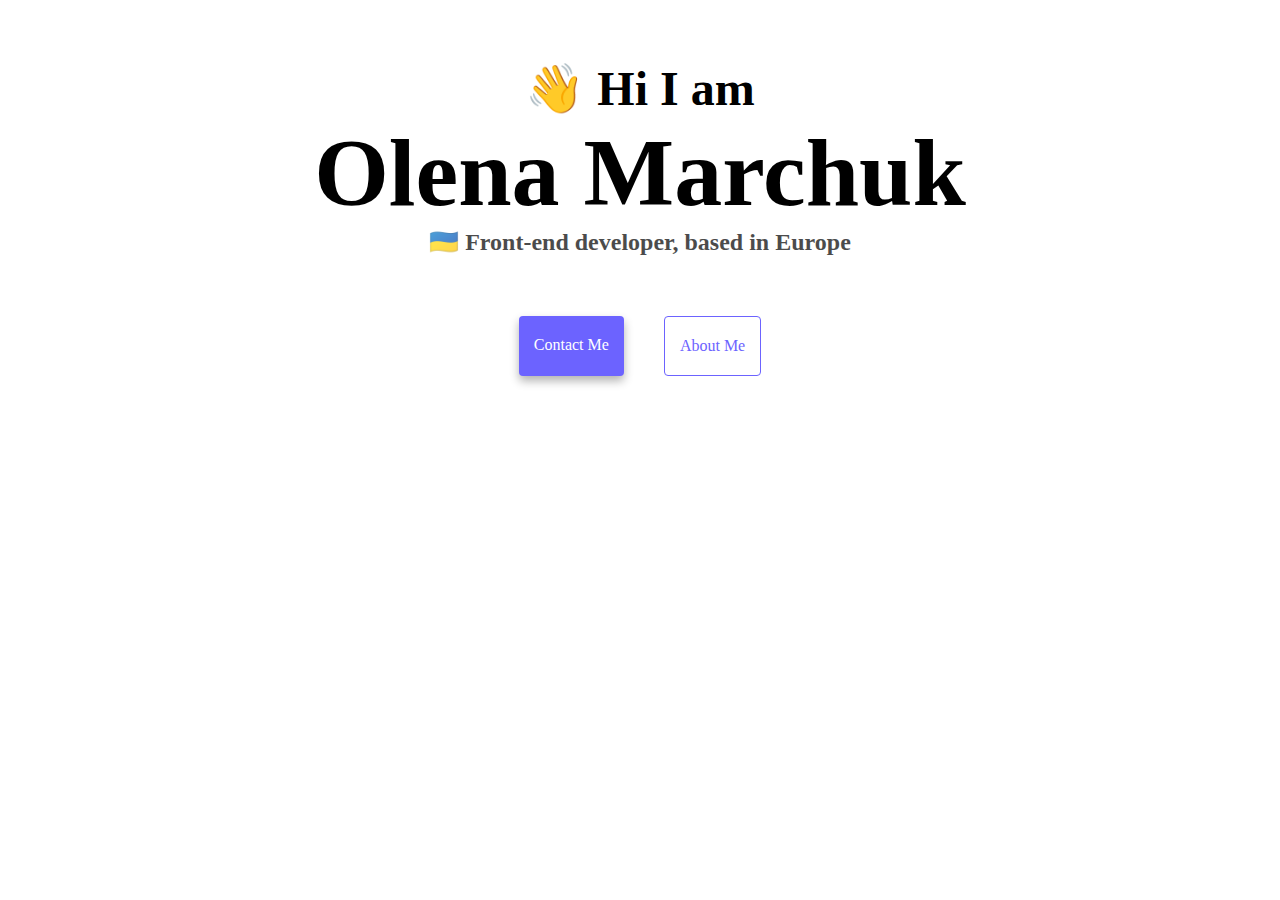
<file: index.html>
<!DOCTYPE html>
<html lang="en">
  <head>
    <meta charset="UTF-8" />
    <meta name="viewport" content="width=device-width, initial-scale=1.0" />
    <meta http-equiv="X-UA-Compatible" content="ie=edge" />
    <link rel="stylesheet" href="src/style.css" />

    <title>Olena Marchuk</title>
  </head>
  <body>
    <h2>👋 Hi I am</h2>
    <h1>Olena Marchuk</h1>
    <h3>🇺🇦 Front-end developer, based in Europe</h3>
    <div class="button-links">
      <a href="about.html#contact" class="contact-button">Contact me</a>
      <a href="about.html" class="about-button">About me</a>
    </div>
  </body>
</html>
</file>
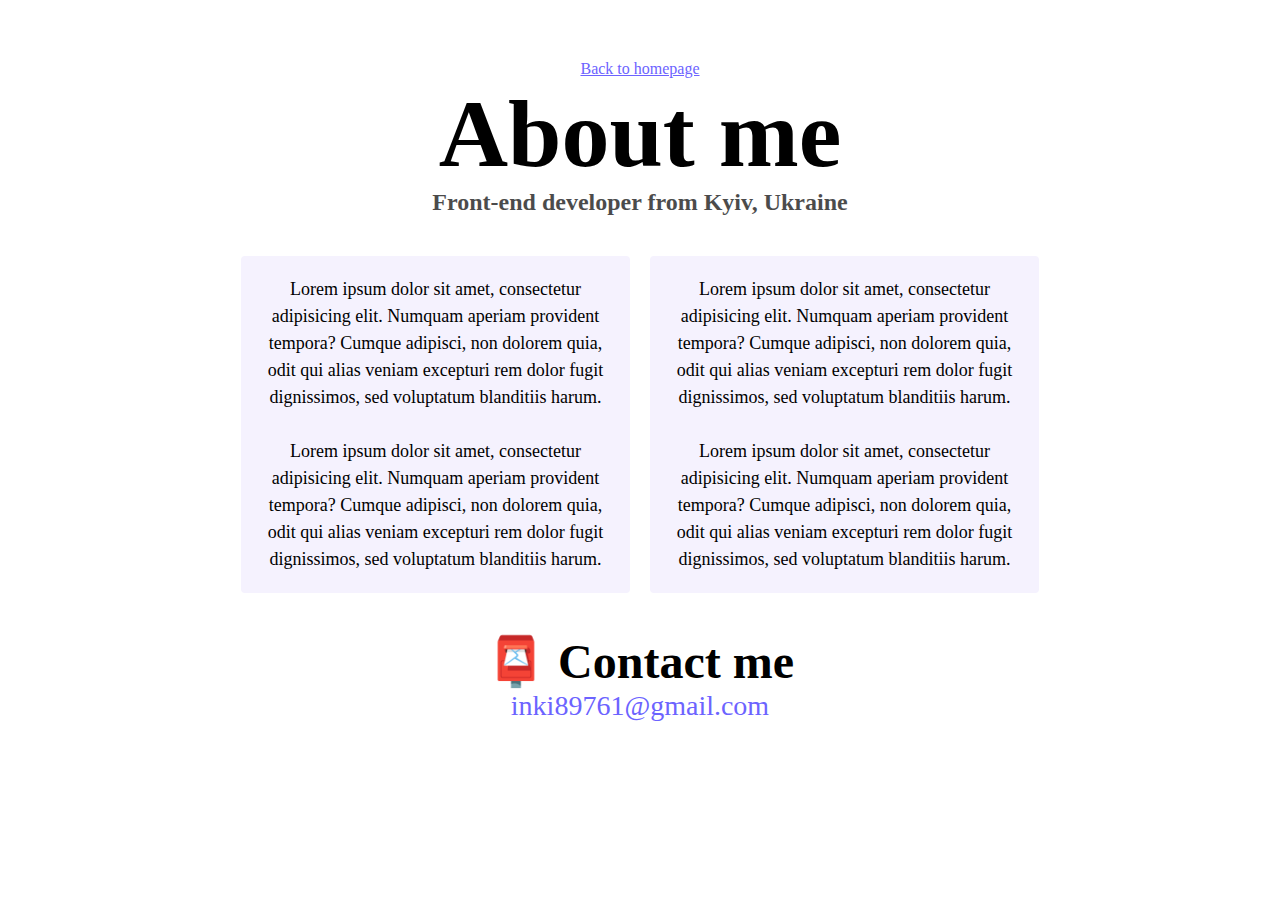
<file: about.html>
<!DOCTYPE html>
<html lang="en">
  <head>
    <meta charset="UTF-8" />
    <meta name="viewport" content="width=device-width, initial-scale=1.0" />
    <meta http-equiv="X-UA-Compatible" content="ie=edge" />
    <link rel="stylesheet" href="src/style.css" />
    <title>Olena Marchuk</title>
  </head>
  <body>
    <a href="index.html" class="homepage-link">Back to homepage</a>
    <h1>About me</h1>
    <h3>Front-end developer from Kyiv, Ukraine</h3>
    <div class="info-about">
      <p>
        Lorem ipsum dolor sit amet, consectetur adipisicing elit. Numquam
        aperiam provident tempora? Cumque adipisci, non dolorem quia, odit qui
        alias veniam excepturi rem dolor fugit dignissimos, sed voluptatum
        blanditiis harum.
        <br />
        <br />
        Lorem ipsum dolor sit amet, consectetur adipisicing elit. Numquam
        aperiam provident tempora? Cumque adipisci, non dolorem quia, odit qui
        alias veniam excepturi rem dolor fugit dignissimos, sed voluptatum
        blanditiis harum.
      </p>
      <p>
        Lorem ipsum dolor sit amet, consectetur adipisicing elit. Numquam
        aperiam provident tempora? Cumque adipisci, non dolorem quia, odit qui
        alias veniam excepturi rem dolor fugit dignissimos, sed voluptatum
        blanditiis harum.
        <br />
        <br />
        Lorem ipsum dolor sit amet, consectetur adipisicing elit. Numquam
        aperiam provident tempora? Cumque adipisci, non dolorem quia, odit qui
        alias veniam excepturi rem dolor fugit dignissimos, sed voluptatum
        blanditiis harum.
      </p>
    </div>
    <div id="contact">
      <h2>📮 Contact me</h2>
      <a href="mailto:inki89761@gmail.com" class="email-link">
        inki89761@gmail.com
      </a>
    </div>
  </body>
</html>
</file>
<file: src/style.css>
:root {
  --primary-color: #6c63ff;
  --secondary-color: #f5f2fe;
  --box-shadow: 0 5px 10px rgba(0, 0, 0, 0.3);
}
body {
  margin: 60px 231px;
}
h1 {
  font-size: 96px;
}
h2 {
  font-size: 48px;
}
h3 {
  font-size: 24px;
  opacity: 0.7;
}
h1,
h2,
h3 {
  text-align: center;
  margin: 0;
}
.button-links {
  display: flex;
  margin-top: 40px;
  justify-content: center;
}
.button-links a {
  margin: 20px;
  border-radius: 4px;
  padding: 20px 15px;
  text-decoration: none;
  text-transform: capitalize;
}
.contact-button {
  background: var(--primary-color);
  box-shadow: var(--box-shadow);
  color: white;
}
.about-button {
  color: var(--primary-color);
  border: 1px solid var(--primary-color);
}
.homepage-link {
  color: var(--primary-color);
  text-align: center;
  display: block;
}
.info-about {
  display: flex;
  margin: 30px 0;
}
.info-about p {
  background: var(--secondary-color);
  padding: 20px;
  border-radius: 4px;
  font-size: 18px;
  line-height: 1.5;
  text-align: center;
  margin: 10px;
}
.email-link {
  display: flex;
  justify-content: center;
  color: var(--primary-color);
  font-size: 28px;
  text-decoration: none;
}
</file>
